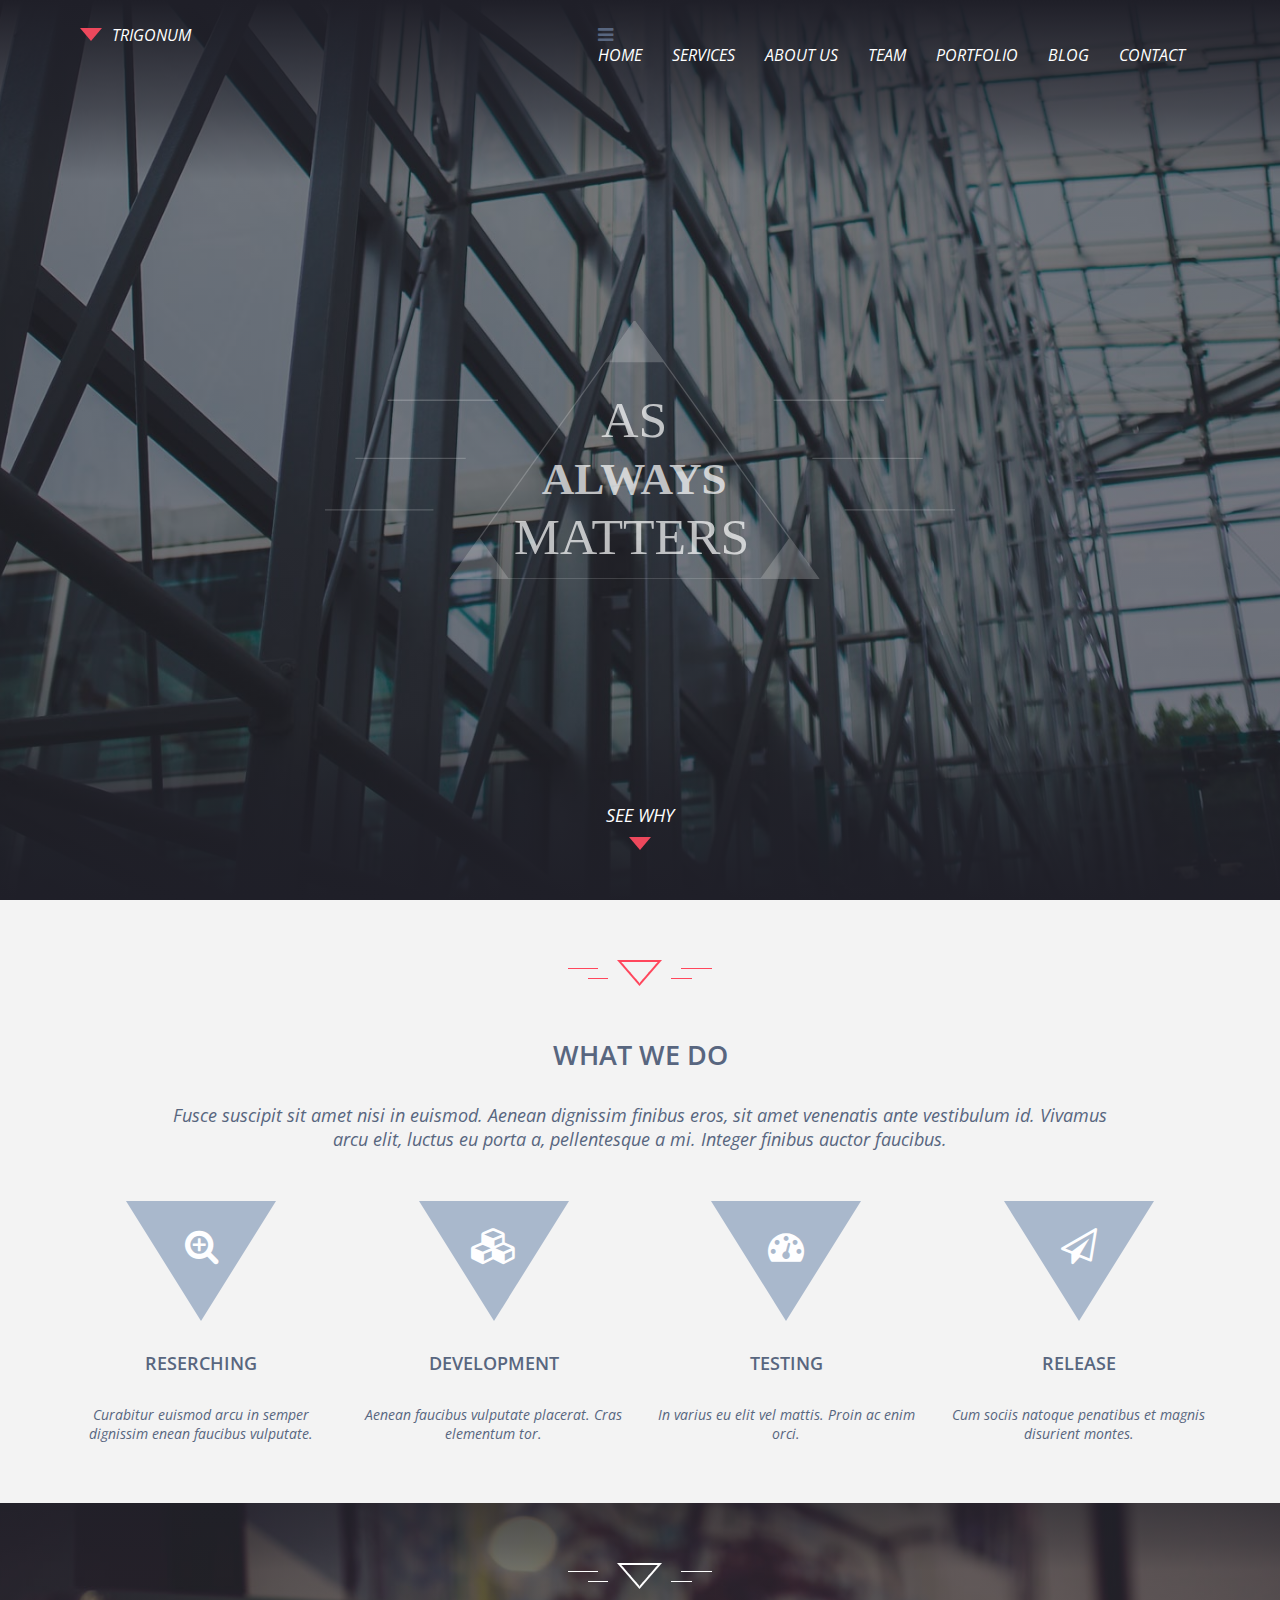
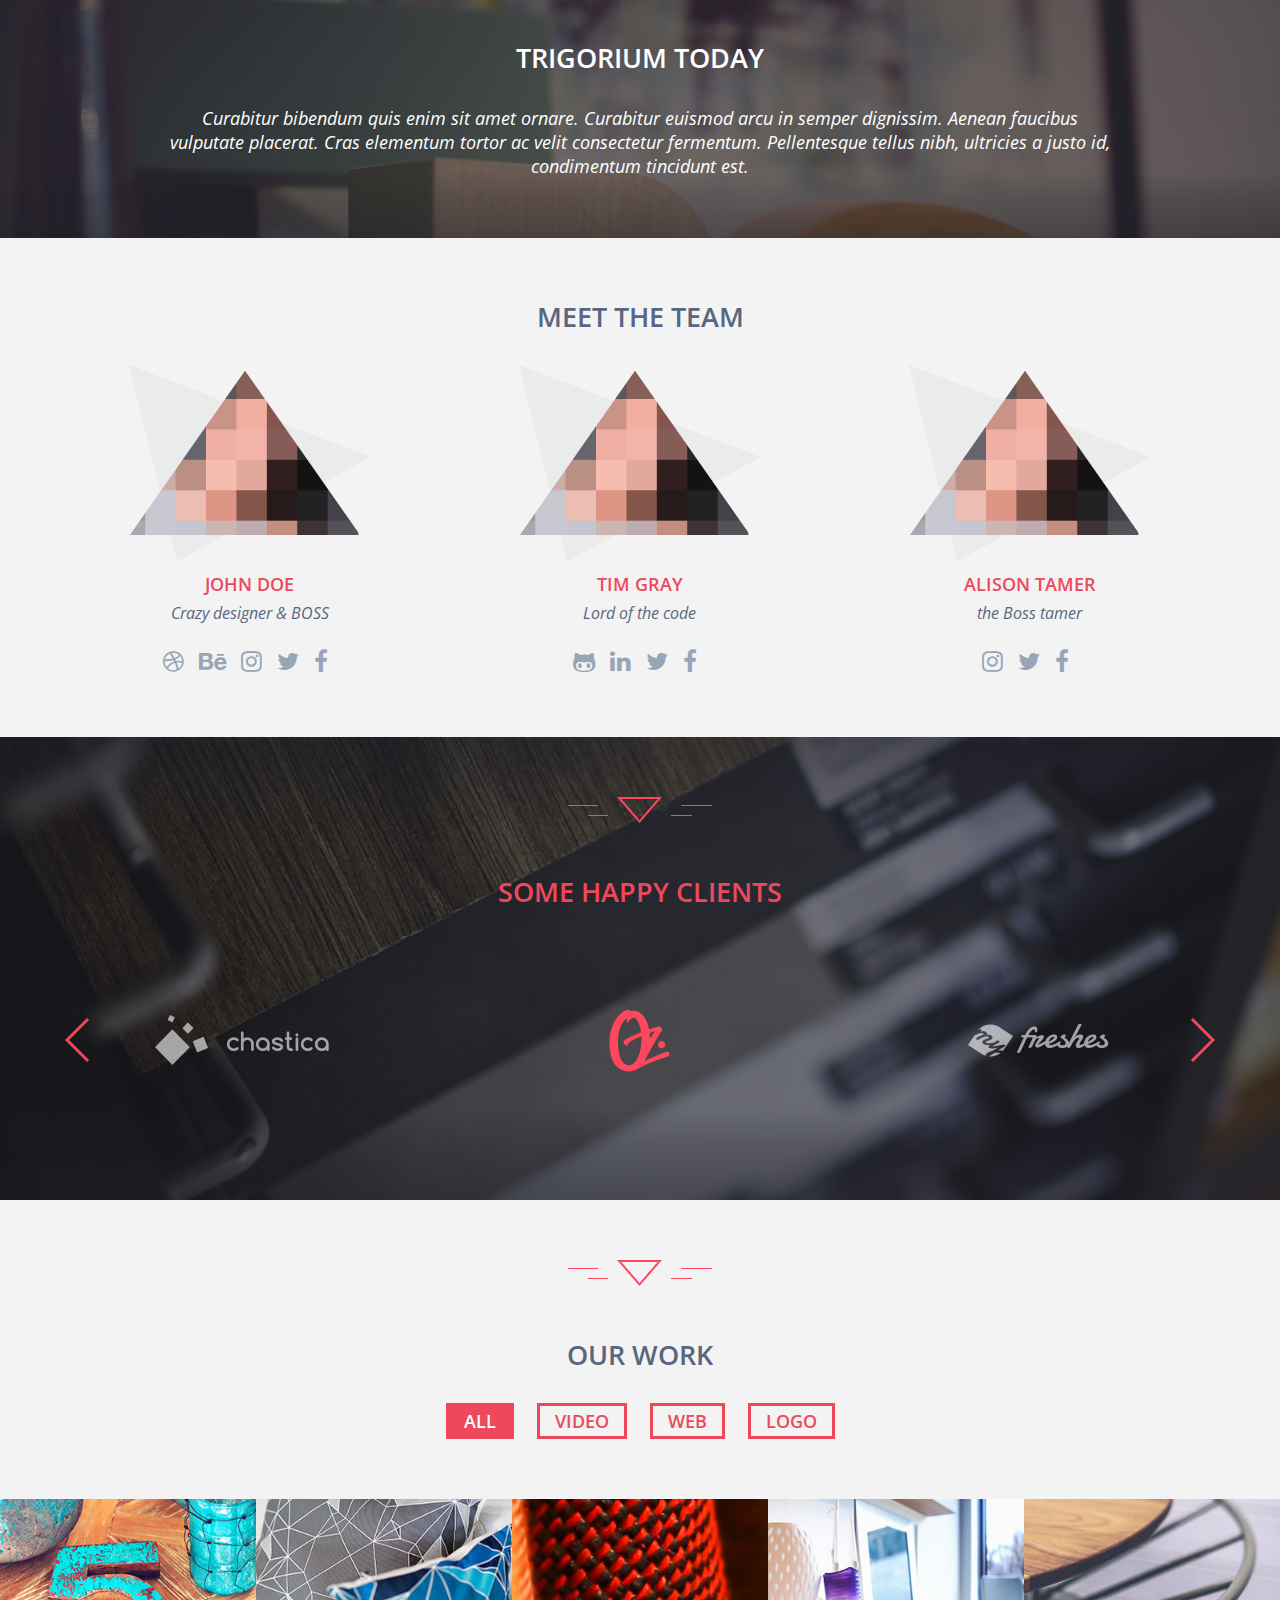
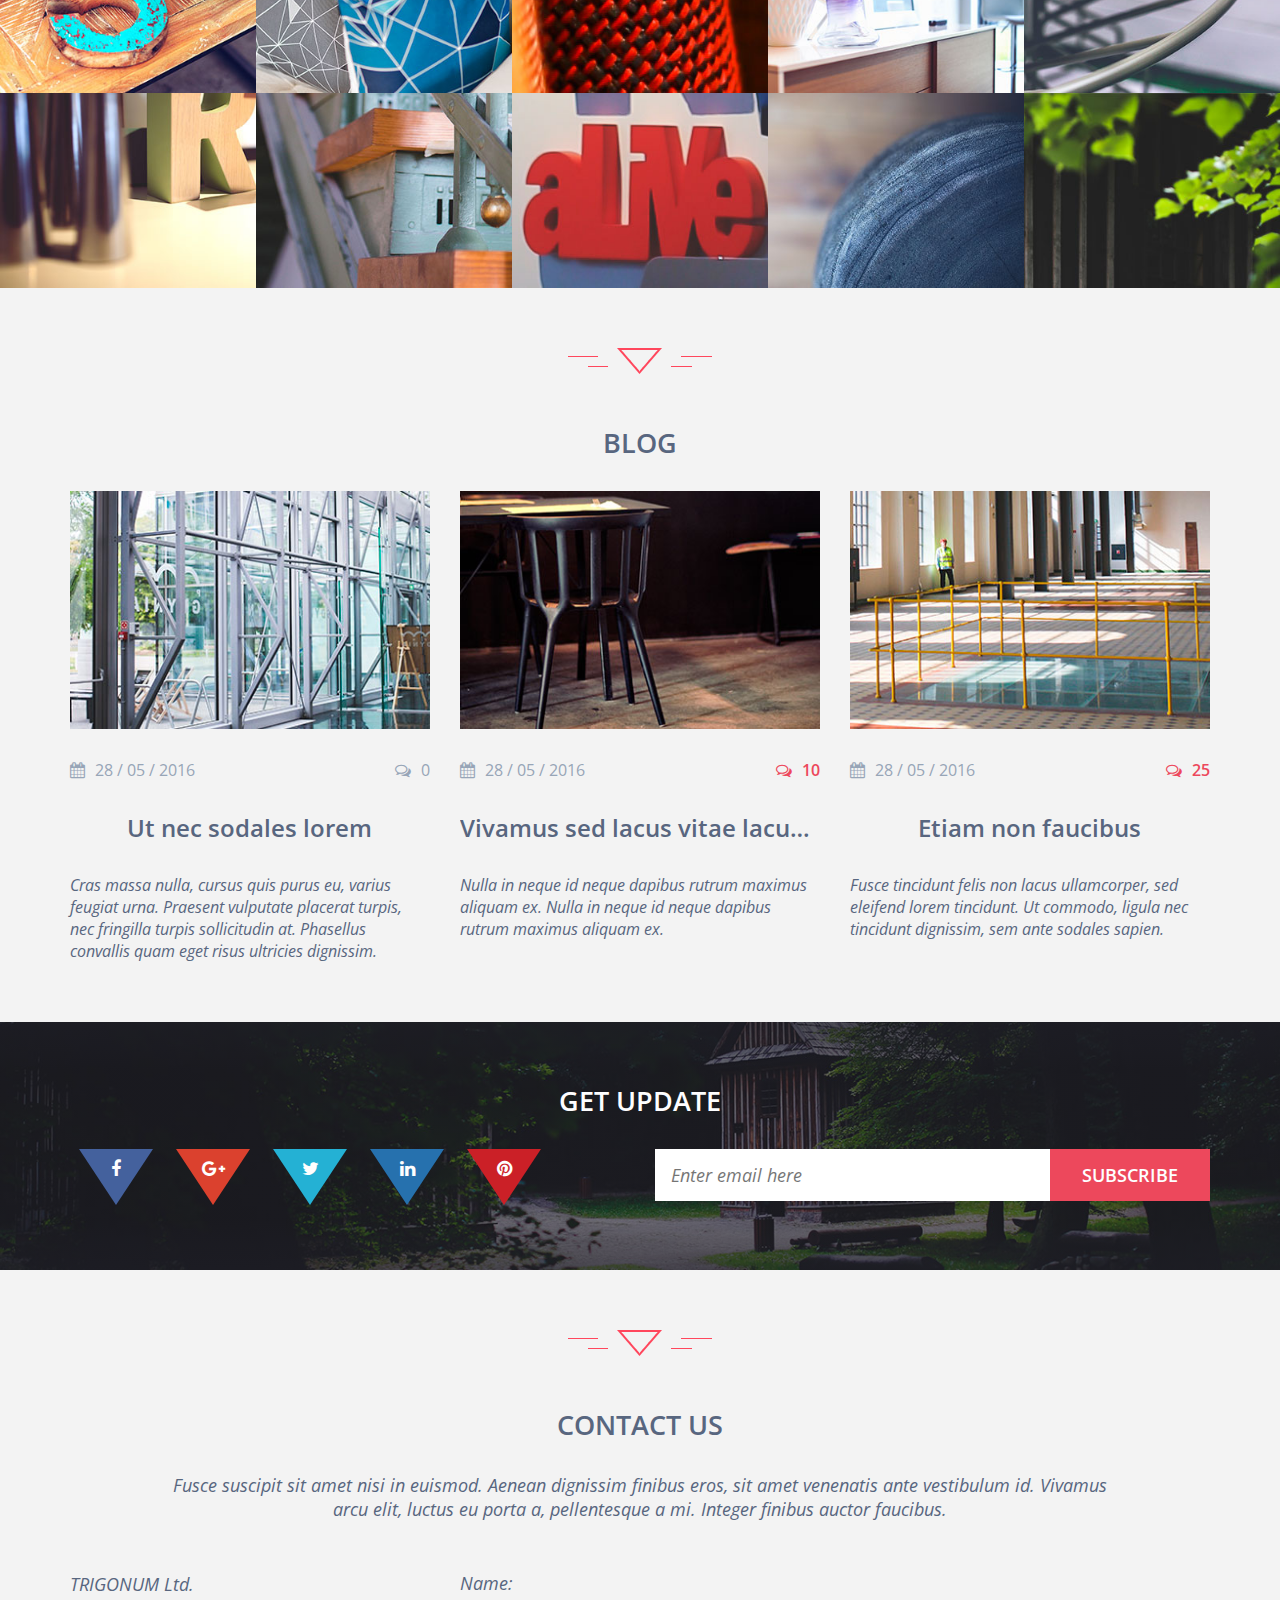
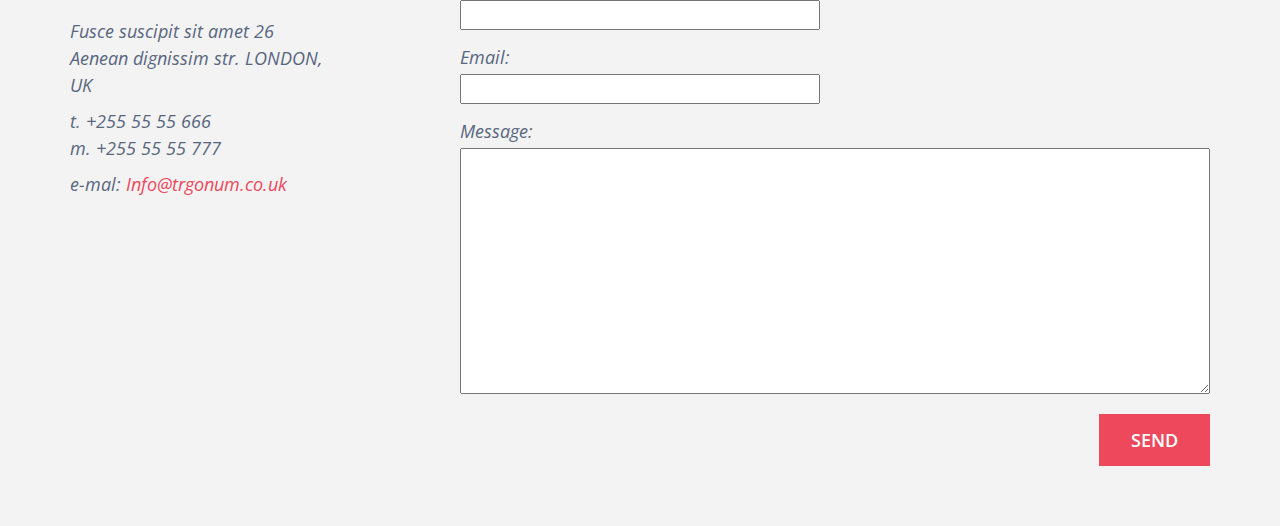
<file: index.html>
<!DOCTYPE html>
<html lang="en">
	<head>
		<meta charset="utf-8">
		<meta http-equiv="X-UA-Compatible" content="IE=edge">
		<meta name="viewport" content="width=device-width, initial-scale=1.0, maximum-scale=1.0, user-scalable=0" />
		
		<title>PSD to HTML</title>

		<link href="assets/css/normalize.css" rel="stylesheet">
		<link rel="stylesheet" href="assets/css/swiper.min.css">
		<link href="assets/css/style.css" rel="stylesheet">
		<link href="assets/css/font-awesome.min.css" rel="stylesheet">
		<link href='http://fonts.googleapis.com/css?family=Open+Sans:400,400italic,600' rel='stylesheet' type='text/css'>
		
	</head>
	<body>
	<div class="promo" id="home">
		<header id="header__menu">
			<div class="content">
				<div class="header__logo"><div class="header__logo__icon"></div>Trigonum</div>
				<nav>
				<div class="menu__mobile"><i class="fa fa-bars"></i>
					<ul class="menu">
						<li><a href="#home">Home</a></li>
						<li><a href="#services">Services</a></li>
						<li><a href="#about_us">About us</a></li>
						<li><a href="#team">Team</a></li>
						<li><a href="#portfolio">Portfolio</a></li>
						<li><a href="#blog">Blog</a></li>
						<li><a href="#contact">Contact</a></li>		
					</ul>
				</div>
				</nav>
			</div>
		</header>
		<div class="promo__logo"><img src="assets/images/logo.svg"></div>
		<div class="promo__continue">
			<span class="promo__continue__text">see why</span>
		<div class="promo__continue__icon"></div>
			</div>
	</div>
	<section id="services">
		<div class="content">
			<div class="devider devider--red"></div>
			<h2 class="section__title">What we do</h2>
			<p class="section__description">Fusce suscipit sit amet nisi in euismod. Aenean dignissim finibus eros, sit amet venenatis ante vestibulum id. Vivamus arcu elit, luctus eu porta a, pellentesque a mi. Integer finibus auctor faucibus.</p>
			<div class="services">
				<div class="row">
					<div class="col-3 service">
						<div class="service__icon">
							<div class="service__icon__inner">
								<i class="fa fa-search-plus"></i>
							</div>
						</div>
						<h4 class="service__title">Reserching</h4>
						<p class="service__description">Curabitur euismod arcu in semper dignissim enean faucibus vulputate.</p>
					</div>
					<div class="col-3 service">
						<div class="service__icon">
							<div class="service__icon__inner">
								<i class="fa fa-cubes"></i>
							</div>
						</div>
						<h4 class="service__title">Development</h4>
						<p class="service__description">Aenean faucibus vulputate placerat. Cras elementum tor.</p>
					</div>
					<div class="col-3 service">
						<div class="service__icon">
							<div class="service__icon__inner">
								<i class="fa fa-dashboard"></i>
							</div>
						</div>
						<h4 class="service__title">Testing</h4>
						<p class="service__description">In varius eu elit vel mattis. Proin ac enim orci.</p>
					</div>
					<div class="col-3 service">
						<div class="service__icon">
							<div class="service__icon__inner">
								<i class="fa fa-send-o"></i>
							</div>
						</div>
						<h4 class="service__title">Release</h4>
						<p class="service__description">Cum sociis natoque penatibus et magnis disurient montes.</p>
					</div>
				</div><!--End Row-->
			</div><!--End Services-->
		</div><!--End Content-->
	</section>
	<section class="bg bg__about text__color--white" id="about_us">
		<div class="content">
			<div class="devider devider--white"></div>
			<h2 class="section__title">Trigorium today</h2>
			<p class="section__description">Curabitur bibendum quis enim sit amet ornare. Curabitur euismod arcu in semper dignissim. Aenean faucibus vulputate placerat. Cras elementum tortor ac velit consectetur fermentum. Pellentesque tellus nibh, ultricies a justo id, condimentum tincidunt est.</p>
		</div>
	</section>
	<section id="team">
		<div class="content">
			<h2 class="section__title">Meet the team</h2>
			<div class="team">
				<div class="row">
					<div class="col-4 member">
						<div class="member__avatar__bg">
							<div class="member__avatar__box">
								<div class="member__avatar__mask">
									<div class="member__avatar"></div>
								</div>					
							</div>
						</div>
						<h4 class="member__name">John Doe</h4>
						<p class="member__career">Crazy designer & BOSS</p>
						<div class="member__social">
							<i class="member__social__icon fa fa-dribbble"></i>
							<i class="member__social__icon fa fa-behance"></i>
							<i class="member__social__icon fa fa-instagram"></i>
							<i class="member__social__icon fa fa-twitter"></i>
							<i class="member__social__icon fa fa-facebook"></i>
						</div>
					</div>
					<div class="col-4 member">
						<div class="member__avatar__bg">
							<div class="member__avatar__box">
								<div class="member__avatar__mask">
									<div class="member__avatar"></div>
								</div>					
							</div>
						</div>
						<h4 class="member__name">Tim Gray</h4>
						<p class="member__career">Lord of the code</p>
						<div class="member__social">
							<i class="member__social__icon fa fa-github-alt"></i>
							<i class="member__social__icon fa fa-linkedin"></i>
							<i class="member__social__icon fa fa-twitter"></i>
							<i class="member__social__icon fa fa-facebook"></i>
						</div>
					</div>
					<div class="col-4 member">
						<div class="member__avatar__bg">
							<div class="member__avatar__box">
								<div class="member__avatar__mask">
									<div class="member__avatar"></div>
								</div>					
							</div>
						</div>
						<h4 class="member__name">Alison Tamer</h4>
						<p class="member__career">the Boss tamer</p>
						<div class="member__social">
							<i class="member__social__icon fa fa-instagram"></i>
							<i class="member__social__icon fa fa-twitter"></i>
							<i class="member__social__icon fa fa-facebook"></i>
						</div>
					</div>
				</div><!--End Row-->		
			</div><!--End Team-->
		</div><!--End Content-->
	</section>
	<section class="bg bg__our-clients text__color--red">
			<div class="devider devider--red"></div>
			<h2 class="section__title ">Some happy clients</h2>
			<div class="clients">
				<div class="swiper-wrapper">
		            <div class="swiper-slide"><img src="assets/images/chastica.png" class="client"></div>
		            <div class="swiper-slide"><img src="assets/images/outlinez.png" class="client"></div>
		            <div class="swiper-slide"><img src="assets/images/myfreshes.png" class="client"></div>
		            <div class="swiper-slide"><img src="assets/images/daisyclean.png" class="client"></div>
				</div>
					<div class="swiper-button-next"></div>
	        		<div class="swiper-button-prev"></div>
			</div>
	</section>
	<section id="portfolio">
		<div class="content">
			<div class="devider devider--red"></div>
			<h2 class="section__title">Our work</h2>
			<div class="portfolio__sort">
				<button class="portfolio__button button">All</button>
				<button class="portfolio__button portfolio__button--filter button">Video</button>
				<button class="portfolio__button portfolio__button--filter button">Web</button>
				<button class="portfolio__button portfolio__button--filter button">Logo</button>
			</div>
		</div><!--End Content-->
		<div class="portfolio__items clearfix">
			<div class="portfolio__item">
				<img src="assets/images/portfolio__item--1.jpg">
				<div class="portfolio__item__overlay">
					<div class="portfolio__item__corner portfolio__item__corner--top-left">
						<a href="#"><i class="portfolio__item__icon fa fa-eye"></i></a>
					</div>
					<div class="portfolio__item__corner portfolio__item__corner--top-right">
						<a href="#"><i class="portfolio__item__icon fa fa-link"></i></a>
					</div>
				</div>
			</div>
			<div class="portfolio__item">
				<img src="assets/images/portfolio__item--2.jpg">
				<div class="portfolio__item__overlay">
					<div class="portfolio__item__corner portfolio__item__corner--top-left">
						<a href="#"><i class="portfolio__item__icon fa fa-eye"></i></a>
					</div>
					<div class="portfolio__item__corner portfolio__item__corner--top-right">
						<a href="#"><i class="portfolio__item__icon fa fa-link"></i></a>
					</div>
				</div>
			</div>
			<div class="portfolio__item">
				<img src="assets/images/portfolio__item--3.jpg">
				<div class="portfolio__item__overlay">
					<div class="portfolio__item__corner portfolio__item__corner--top-left">
						<a href="#"><i class="portfolio__item__icon fa fa-eye"></i></a>
					</div>
					<div class="portfolio__item__corner portfolio__item__corner--top-right">
						<a href="#"><i class="portfolio__item__icon fa fa-link"></i></a>
					</div>
				</div>
			</div>
			<div class="portfolio__item">
				<img src="assets/images/portfolio__item--4.jpg">
				<div class="portfolio__item__overlay">
					<div class="portfolio__item__corner portfolio__item__corner--top-left">
						<a href="#"><i class="portfolio__item__icon fa fa-eye"></i></a>
					</div>
					<div class="portfolio__item__corner portfolio__item__corner--top-right">
						<a href="#"><i class="portfolio__item__icon fa fa-link"></i></a>
					</div>
				</div>			</div>
			<div class="portfolio__item">
				<img src="assets/images/portfolio__item--5.jpg">
				<div class="portfolio__item__overlay">
					<div class="portfolio__item__corner portfolio__item__corner--top-left">
						<a href="#"><i class="portfolio__item__icon fa fa-eye"></i></a>
					</div>
					<div class="portfolio__item__corner portfolio__item__corner--top-right">
						<a href="#"><i class="portfolio__item__icon fa fa-link"></i></a>
					</div>
				</div>
			</div>
			<div class="portfolio__item">
				<img src="assets/images/portfolio__item--6.jpg">
				<div class="portfolio__item__overlay">
					<div class="portfolio__item__corner portfolio__item__corner--top-left">
						<a href="#"><i class="portfolio__item__icon fa fa-eye"></i></a>
					</div>
					<div class="portfolio__item__corner portfolio__item__corner--top-right">
						<a href="#"><i class="portfolio__item__icon fa fa-link"></i></a>
					</div>
				</div>			
			</div>
			<div class="portfolio__item">
				<img src="assets/images/portfolio__item--7.jpg">
				<div class="portfolio__item__overlay">
					<div class="portfolio__item__corner  portfolio__item__corner--top-left">
						<a href="#"><i class="portfolio__item__icon fa fa-eye"></i></a>
					</div>
					<div class="portfolio__item__corner portfolio__item__corner--top-right">
						<a href="#"><i class="portfolio__item__icon fa fa-link"></i></a>
					</div>
				</div>
			</div>
			<div class="portfolio__item">
				<img src="assets/images/portfolio__item--8.jpg">
				<div class="portfolio__item__overlay">
					<div class="portfolio__item__corner portfolio__item__corner--top-left">
						<a href="#"><i class="portfolio__item__icon fa fa-eye"></i></a>
					</div>
					<div class="portfolio__item__corner portfolio__item__corner--top-right">
						<a href="#"><i class="portfolio__item__icon fa fa-link"></i></a>
					</div>
				</div>
			</div>
			<div class="portfolio__item">
				<img src="assets/images/portfolio__item--9.jpg">
				<div class="portfolio__item__overlay">
					<div class="portfolio__item__corner portfolio__item__corner--top-left">
						<a href="#"><i class="portfolio__item__icon fa fa-eye"></i></a>
					</div>
					<div class="portfolio__item__corner portfolio__item__corner--top-right">
						<a href="#"><i class="portfolio__item__icon fa fa-link"></i></a>
					</div>
				</div>
			</div>
			<div class="portfolio__item">
				<img src="assets/images/portfolio__item--10.jpg">
				<div class="portfolio__item__overlay">
					<div class="portfolio__item__corner portfolio__item__corner--top-left">
						<a href="#"><i class="portfolio__item__icon fa fa-eye"></i></a>
					</div>
						<div class="portfolio__item__corner portfolio__item__corner--top-right">
							<a href="#"><i class="portfolio__item__icon fa fa-link"></i></a>
						</div>
				</div>
			</div>
		</div><!--End Portfolio Items-->
	</section>
	<section id="blog">
		<div class="content">
			<div class="devider devider--red"></div>
			<h2 class="section__title">Blog</h2>
				<div class="blog__items clearfix">
				<div class="row">
					<div class="blog__item col-4">
						<div class="blog__item__image"><img src="assets/images/blog__item__image-1.jpg"></div>
						<div class="blog__item__info clearfix">
							<div class="blog__item__date">
								<i class="blog__item__info__icon fa fa-calendar"></i>28 / 05 / 2016
							</div>
							<div class="blog__item__comment">
								<i class="blog__item__info__icon fa fa-comments-o"></i>0
							</div>
						</div>
						<h3 class="blog__item__title">Ut nec sodales lorem</h3>
						<p class="blog__item__description">Cras massa nulla, cursus quis purus eu, varius feugiat urna. Praesent vulputate placerat turpis, nec fringilla turpis sollicitudin at. Phasellus convallis quam eget risus ultricies dignissim.</p>
					</div>
					<div class="blog__item col-4">
						<div class="blog__item__image"><img src="assets/images/blog__item__image-2.jpg"></div>
						<div class="blog__item__info clearfix">
							<div class="blog__item__date">
								<i class="blog__item__info__icon fa fa-calendar"></i>28 / 05 / 2016
							</div>
							<div class="blog__item__comment blog__item__comment--higlight">
								<i class="blog__item__info__icon fa fa-comments-o"></i>10
							</div>
						</div>
						<h3 class="blog__item__title">
							Vivamus sed lacus vitae lacus cursus fringilla
						</h3>
						<p class="blog__item__description">Nulla in neque id neque dapibus rutrum maximus aliquam ex.  Nulla in neque id neque dapibus rutrum maximus aliquam ex.</p>
					</div>
					<div class="blog__item col-4">
						<div class="blog__item__image"><img src="assets/images/blog__item__image-3.jpg"></div>
						<div class="blog__item__info clearfix">
							<div class="blog__item__date">
								<i class="blog__item__info__icon fa fa-calendar"></i>28 / 05 / 2016
							</div>
							<div class="blog__item__comment blog__item__comment--higlight">
								<i class="blog__item__info__icon fa fa-comments-o"></i>25
							</div>
						</div>
						<h3 class="blog__item__title">Etiam non faucibus</h3>
						<p class="blog__item__description">Fusce tincidunt felis non lacus ullamcorper, sed eleifend lorem tincidunt. Ut commodo, ligula nec tincidunt dignissim, sem ante sodales sapien.</p>
					</div>
				</div><!--End row-->
			</div><!--End Blog Items-->
		</div><!--End Content-->
	</section>
	<section class="bg bg__subscribe" id="subscribe">
		<div class="content">
			<h2 class="section__title text__color--white">Get update</h2>
			<div class="subscribe">
				<div class="row">
					<div class="subscribe__icons col-6">
						<div class="subscribe__icon subscribe__icon--facebook">
							<div class="subscribe__icon__inner"><i class="fa fa-facebook"></i></div>
						</div>
						<div class="subscribe__icon subscribe__icon--google-plus">
							<div class="subscribe__icon__inner"><i class="fa fa-google-plus"></i></div>
						</div>
						<div class="subscribe__icon subscribe__icon--twitter">
							<div class="subscribe__icon__inner"><i class="fa fa-twitter"></i></div>
						</div>
						<div class="subscribe__icon subscribe__icon--linkedin">
							<div class="subscribe__icon__inner"><i class="fa fa-linkedin"></i></div>
						</div>
						<div class="subscribe__icon subscribe__icon--pinterest">
							<div class="subscribe__icon__inner"><i class="fa fa-pinterest"></i></div>
						</div>
					</div>
					<div class="subscribe__form col-6">
						<div  class="input__block">
								
								<input type="text" class="subscribe__input" placeholder="Enter email here">
						</div>
						<div class="button__block">
								<button class="subscribe__button button" >Subscribe</button>
							</div>
						
					</div>
				</div>
			</div>
		</div>
	</section>
	<section id=contact>
		<div class="content">
			<div class="devider devider--red"></div>
			<h2 class="section__title">Contact us</h2>
			<p class="section__description">Fusce suscipit sit amet nisi in euismod. Aenean dignissim finibus eros, sit amet venenatis ante vestibulum id. Vivamus arcu elit, luctus eu porta a, pellentesque a mi. Integer finibus auctor faucibus.</p>
		</div>
		<div class="contact">
			<div class="content">
				<div class="row">
					<div class="col-3 contact__info">
						<p class="contact__info__firm">TRIGONUM Ltd.</p>
						<p>Fusce suscipit sit amet 
						26 Aenean dignissim str.
						LONDON, UK</p>
						<p class="contact__info__tel">t. 	+255 55 55 666<br/>
						m. 	+255 55 55 777</p>
						<p>e-mal: <span class="text__color--red">Info@trgonum.co.uk</span></p>
					</div>
					<div class="col-1"><br/></div>
					<div class="contact__form col-8">
						<form action="get">
						<div class="row">
							<div class="col-6"><label>Name:</label>
							<input type="text" name="name"></div>
						</div>
						<div class="row">
							<div class="col-6"><label>Email:</label><input type="text" name="email"></div>
						</div>
						<div class="row">
							<div class="col-12"><label>Message:</label><textarea name="message" cols="10" rows="10"></textarea></div>
						</div>
						<div class="row">
							<div class="col-12"><button class="contact__form__button button">send</button></div>
						</div>
						</form>
					</div>
					</div>
				</div>
			</div>
		</div>
	</section>
	<style>
		.bg__about {
			background: linear-gradient( 180deg, rgba(31,31,40,0.8) 0%, rgba(31,31,40,0.72) 12%, rgba(31,31,40,0.63922) 20%, rgba(31,31,40,0.64) 50%, rgba(31,31,40,0.63922) 80%, rgba(31,31,40,0.72) 88%, rgba(31,31,40,0.8) 100%),url('assets/images/about.jpg') center no-repeat;
			background-size:cover;
			vertical-align: bottom;
		}
		.bg__our-clients {
			background: linear-gradient( 180deg, rgba(31,31,40,0.8) 0%, rgba(31,31,40,0.72) 12%, rgba(31,31,40,0.63922) 20%, rgba(31,31,40,0.64) 50%, rgba(31,31,40,0.63922) 80%, rgba(31,31,40,0.72) 88%, rgba(31,31,40,0.8) 100%),url('assets/images/our-clients.jpg') center no-repeat;
			background-size:cover;
			vertical-align: bottom;
		}
		.bg__subscribe {
			background: linear-gradient( 180deg, rgba(31,31,40,0.8) 0%, rgba(31,31,40,0.72) 12%, rgba(31,31,40,0.63922) 20%, rgba(31,31,40,0.64) 50%, rgba(31,31,40,0.63922) 80%, rgba(31,31,40,0.72) 88%, rgba(31,31,40,0.8) 100%),url('assets/images/subscribe.jpg') center no-repeat;
			background-size:cover;
			vertical-align: bottom;
		}
	</style>
	<!-- Swiper JS -->
    <script src="assets/js/swiper.min.js"></script>

    <!-- Initialize Swiper -->
    <script>
    var swiper = new Swiper('.clients', {
        slidesPerView: '3',
        nextButton: '.swiper-button-next',
        prevButton: '.swiper-button-prev',
        spaceBetween: 25,
        loop: true,
        breakpoints: {
            599: {
      			slidesPerView: 1,
      			spaceBetweenSlides: 10
    		},
		    768: {
		      slidesPerView: 2,
		      spaceBetweenSlides: 20
		    },
        }
        
    });
    //jquery version//
    /*
    $(window).scroll(function() {
		if ($(window).scrollTop() > window.innerHeight) {
				$('#header__menu').addClass('sticky');
		} else {
				$('header__menu').removeClass('sticky');
		}
    
	});*/
	/////////////
  	window.onscroll = function() {
  		var header = document.getElementById('header__menu');
  		var promoHeight = window.innerHeight;
		var scrollTop = window.pageYOffset || document.documentElement.scrollTop;
		if(scrollTop > header.offsetHeight && !header.classList.contains("sticky"))
		{
			header.classList.add("collapse");
		}
		else{
			header.classList.remove("collapse");
		}

		if (scrollTop > promoHeight){
			header.classList.add("sticky");
		}
		else{
			header.classList.remove("sticky");
		}
	}
	
    </script>
	</body>
	</html>
</file>
<file: assets/css/style.css>
* {
    box-sizing: border-box;
}
body, html{
	font-family: 'Open Sans', sans-serif;
	font-weight: 400;
	font-style: italic;
	font-size: 18px;
	color: #58667f;/* main text color*/
	min-width: 320px;
	min-height: 320px;
}
h1,h2,h3,h4,h5,h6 {
	font-weight: 600;
	font-style:normal;
	text-transform: uppercase;
}
h1,h2,h3,h4,p{
	margin: 0;
	padding: 0;
}
h1{
	font-size:1.7rem;
}
h2{
	font-size: 1.5rem;
}
h3{
	font-size: 1.333rem;
}
h4{
	font-size: 1rem;
}
h5{
	font-size: 0.889rem;
}
h6{
	font-size:0.778rem;
}
.text__color--main{
	color:#58667f;
}
.text__color--mutted{
	color: #97a5b7;
}
.text__color--red{
	color:#ed485c;
}
.text__color--white{
	color:#fefeff;
}
img{
	vertical-align:bottom;
}
.col-1 {
	width: 8.33%;
}
.col-2 {
	width: 16.66%;
}
.col-3 {
	width: 25%;
}
.col-4 {
	width: 33.33%;
}
.col-5 {
	width: 41.66%;
}
.col-6 {
	width: 50%;
}
.col-7 {
	width: 58.33%;
}
.col-8 {
	width: 66.66%;
}
.col-9 {
	width: 75%;
}
.col-10 {
	width: 83.33%;
}
.col-11 {
	width: 91.66%;
}
.col-12 {
	width: 100%;
}
[class*="col-"] {
    float: left;
    padding:0 15px;
}
.row{
	margin-left:-15px;
	margin-right:-15px;
	display: block;
}
.row::after {
    content: "";
    clear: both;
    display: block;
}
.clearfix:after {
  content:"";
  display:block;
  clear:both;
}
header{
	position: absolute;
	top:15px;
	width: 100%;
	padding: 7px;
	z-index: 100;
}

.content{
	min-width: 320px;
	max-width: 1170px;
	padding:0 15px;
	margin:0 auto;
}
/* main styles end */

/* 			Promo: 			 */
.promo{
	height: 100vh;
	background: linear-gradient( 180deg, rgb(31,31,40) 0%, rgba(31,31,40,0.8) 12%, rgba(31,31,40,0.6) 20%, rgba(31,31,40,0.6) 50%, rgba(31,31,40,0.6) 80%, rgba(31,31,40,0.8) 88%, rgb(31,31,40) 100%),url("../images/promo_bg.jpg") center no-repeat;
	background-size: cover;
	overflow: hidden;
	vertical-align: bottom;
}
/* 			End Promo: 			 */
/* 			Menu 		 		 */

.header__logo{
	display:inline-block;
	font-size: 16px;
	color:#fff;
	text-transform: uppercase;
}
.header__logo__icon{
	display: inline-block;
	width: 0;
	height: 0;
	border-left: 11px solid transparent;
	border-right: 11px solid transparent;
	border-top: 13px solid #ed485c;
	margin:0 10px;
}
nav{
	float:right;
}
.menu{
	display: block;
	padding: 0;
	margin:0;
	line-height: 16px;
	color: #fff;
	text-transform: uppercase;
}
.menu li{
	font-size: 0.889rem;
	list-style: none;
	display: inline-block;
	margin-right: 25px;
}
.menu li a{
	color: #fff;
	text-decoration: none;
}
.menu li a:hover{
	color:#ed485c;
}
.menu__mobile__title{
	display: none;
	padding: 10px;
	font-size: 1rem;
	font-weight: 600;
}
.menu__mobile__title__icon{
	margin-right:.5rem;
}
.menu__mobile__toogle{
	display: none;
	float:right;
	color: #fefeff;
}
.menu__mobile__title{
	display:none;
}


/* 			End Menu 			 */
.promo__logo{
	width: 70vh;/* this is not bug, this is hack:)*/
	position: absolute;
    top: 50%;  /* position the top  edge of the element at the middle of the parent */
    left: 50%; /* position the left edge of the element at the middle of the parent */
    transform: translate(-50%, -50%);
}
.promo__logo img{
	width: inherit;
}
.promo__continue{
	position: absolute;
	bottom:50px;
	left:50%;
	transform: translate(-50%);
	color:#fefeff;
	text-transform: uppercase;
}
.promo__continue__icon{
	width: 0;
	height: 0;
	border-left: 11px solid transparent;
	border-right: 11px solid transparent;
	border-top: 13px solid #ed485c;
	margin:10px auto 0;
}
.devider{
	height: 26px;
	width: 144px;
	display: inline-block;
	margin-bottom: 50px;
	vertical-align:bottom;
}
.devider--red{
	background: url('../images/devider--red.png')no-repeat;
}
.devider--white{
	background: url('../images/devider--white.png')no-repeat;
}
.button{
	border: 0;
	display: inline-block;
    padding: 0 32px;
    line-height: 52px;
    background: #ed485c;
    color: #fefeff;
    text-align: center;
    text-decoration: none;
    text-transform: uppercase;
    font-size: 1rem;
    font-weight: 600;
    font-style: normal;
}
section{
	padding: 60px 0;
	background: #f3f3f3;
	text-align:center;
}
.section__title{
	font-size: 1.5rem;
	margin-bottom: 30px;
}
.section__description{
	font-size: 1rem;
	padding: 0 100px ;
}
/*		Services 	*/
.services{
 margin-top: 50px;
}
.service__icon{
	position: relative;
	display: inline-block;
	font-size: 2rem;
	color:#fefeff;
	border-left: 75px solid transparent;
	border-right: 75px solid transparent;
	border-top: 120px solid #a9b8cc;
	margin-bottom: 30px;
	vertical-align: bottom;
}
.service__icon__inner{
	text-align: center;
	width: 150px;
    position: absolute;
    top: -100px;
    left: -75px;
}
.service__description{
	margin-top:30px;
	font-size: 0.778rem;
}
.service:hover .service__icon{
	border-top-color:#ed485c;
	cursor: pointer;
}
.service:hover .service__title{
	color: #ed485c;
	cursor: pointer;
}
/*		End    Services 	*/
/*		Team                */
.team{
 
 }
 .member__avatar{
	position: absolute;
	width: 200%;
	height: 200%;
	top: -50%;
	left: -50%;
	z-index: -1;
	background: url(../images/avatar_1.png);
	background-size: 62%;
	background-position: center top;
	transform: skew(-10deg,-10deg) rotate(-45deg) ;
 }
 .member__avatar__bg{
	position: relative;
    display: inline-block;
    height: 196px;
    width: 242px;
    background: url('../images/avatar__bg.png')no-repeat;
    background-size: contain;
}
.member__avatar__box{
	display: inline-block;
    width: 230px;
    height: 180px;
    overflow: hidden;
    position: absolute;
    top: -10px;
    left: 0px; 
}
.member__avatar__mask{
	position: relative;
    overflow: hidden;
    transform: rotate(45deg) skew(10deg,10deg);
    width: 200px;
    height: 200px;
    margin: 82px 0 0 16px;
}
.member__name{
	color:#ed485c;
	line-height: 2;
}
.member__career{
	font-size: 0.889rem;
}
.member__social{
	font-size: 1.333rem;
	color:#97a5b7;
	margin-top: 20px;
}
.member__social__icon{
	margin-right: .5rem;
}
/*    End Member    */
/*    Clients        */
.clients{
	height: 200px;
	max-width: 1170px;
	margin: 0 auto;
	position: relative;
	overflow: hidden;
}
.swiper-slide {
    text-align: center;
    font-size: 18px;
    /* Center slide text vertically */
    display: -webkit-box;
    display: -ms-flexbox;
    display: -webkit-flex;
    display: flex;
    -webkit-box-pack: center;
    -ms-flex-pack: center;
    -webkit-justify-content: center;
    justify-content: center;
    -webkit-box-align: center;
    -ms-flex-align: center;
    -webkit-align-items: center;
    align-items: center;
}
.swiper-button-prev{
	top: 50%;
	background-image:url("data:image/svg+xml;charset=utf-8,%3Csvg%20xmlns%3D'http%3A%2F%2Fwww.w3.org%2F2000%2Fsvg'%20viewBox%3D'0%200%2027%2044'%3E%3Cpath%20d%3D'M0%2C22L22%2C0l2.1%2C2.1L4.2%2C22l19.9%2C19.9L22%2C44L0%2C22L0%2C22L0%2C22z'%20fill%3D'%23ed485c'%2F%3E%3C%2Fsvg%3E")
}
.swiper-button-next{
	top:50%;
	background-image: url("data:image/svg+xml;charset=utf-8,%3Csvg%20xmlns%3D'http%3A%2F%2Fwww.w3.org%2F2000%2Fsvg'%20viewBox%3D'0%200%2027%2044'%3E%3Cpath%20d%3D'M27%2C22L27%2C22L5%2C44l-2.1-2.1L22.8%2C22L2.9%2C2.1L5%2C0L27%2C22L27%2C22z'%20fill%3D'%23ed485c'%2F%3E%3C%2Fsvg%3E"); 
}

/*    End Clients    */
/*    Portfolio      */
.portfolio__button{
	border: 3px solid #ed485c;
    line-height: 30px;
    padding:0 15px;
    margin: 0 .5em; 
}
.portfolio__button:hover{
	border-color: #97a5b7!important;
	background: #97a5b7!important;
	color:#fefeff!important;
	cursor: pointer;
}
.portfolio__button--filter{
	border: 3px solid #ed485c;
	background: transparent;
	color:#ed485c;
}
.portfolio__items{
	margin: 60px auto -60px;
}
.portfolio__item{
	position:relative;
	float: left;
	width: 20%;
}
.portfolio__item img{
	width: 100%;
}
.portfolio__item__overlay{
	position: absolute;
	content:"";
	top:-1px;
	left:0;
	bottom: 0;
	right:0;
	width:100%;
	height:100%;
	background: rgba(237,72,92,0.8);
	display: none;
}
.portfolio__item:hover .portfolio__item__overlay{
	display: block;
}
.portfolio__item__corner{
	width: 0;
	height: 0;
	position: absolute;
	top:0;
	z-index: 10;
}
.portfolio__item__corner--top-left{
	left:0;
	border-top: 45px solid white; 
	border-right: 60px solid transparent;	

}
.portfolio__item__corner--top-left a{
	color:#ed485c;
}
.portfolio__item__corner--top-right{
	right:0;
	border-top: 45px solid #ed485c; 
	border-left: 60px solid transparent;
	color:#fefeff;	
}
.portfolio__item__corner--top-right a{
	color:#fefeff;
}
.portfolio__item__corner--top-left .portfolio__item__icon{
	position: absolute;
	top:-40px;
	left:7px;
}
.portfolio__item__corner--top-right .portfolio__item__icon{
	position: absolute;
	top:-40px;
	right:7px;
}
.portfolio__item__corner .portfolio__item__icon{
	font-size: 1rem;
}
/*    End Portfolio  */
.blog__item__image{
	margin-bottom:30px;
}
.blog__item__image img{
	width: 100%;
}
.blog__item__info{
	font-size: 0.889rem;
	color:#97a5b7;
	font-style: normal ;
	margin-bottom: 30px;
}
.blog__item__date{
	float:left;
}
.blog__item__comment{
	float:right;
}
.blog__item__comment--higlight{
	color:#ed485c;
	font-weight: 600;
}
.blog__item__info .blog__item__info__icon{
	margin-right:10px;
}
.blog__item__title{
	text-transform: none;
	overflow: hidden;
    white-space: nowrap;
    text-overflow: ellipsis;
}
.blog__item__description{
	margin-top: 30px;
	font-size: 0.889rem;
	text-align: left;
}
/*    subscribe   */
.subscribe__icons{
	text-align: left;
}
.subscribe__icon{
	width: 0;
	height: 0;
	border-left: 37px solid transparent;
	border-right: 37px solid transparent;
	border-top: 56px solid transparent;
	margin:0 .5rem;
	font-size: 1rem;
	color:#fefefe;
	position: relative;
	display: inline-block;
}
.subscribe__icon__inner{
    position: absolute;
    bottom: 25px;
    left: -37px;
    width: 74px;
    text-align: center;
    font-size: 1rem;
}
.subscribe__icon--facebook{
	border-top-color: #44619d;
}
.subscribe__icon--google-plus{
	border-top-color: #db412e;
}
.subscribe__icon--twitter{
	border-top-color: #24b1d4;
}
.subscribe__icon--linkedin{
	border-top-color: #2671ae;
}
.subscribe__icon--pinterest{
	border-top-color: #cb2027;
}
.subscribe__form{
	display:table;
	vertical-align:bottom;
}
.subscribe__form .input__block{
	display:table-cell;
}
.subscribe__form .button__block{
	display:table-cell; 
	width:1px;
}
.subscribe__form [class*="col-"] {
    float: left;
    padding:0;
}
.subscribe__form input{
	display:inline-block;
	border:0;
    padding: 0 16px;
    line-height: 52px;
    width: 100%;
}
.contact{
	margin-top:50px;
}
.contact__info{
	text-align: left;
	line-height: 1.5em;
}
.contact__info__firm{
	margin-bottom: 20px;
}
.contact__info__tel{
	padding:.5em 0;
}
.contact__form input, textarea{
	width:100%;
	margin-bottom:15px;
}
.contact__form label{
	display: block;
    max-width: 100%;
    margin-bottom: 5px;
    text-align: left;
}
.contact__form__button{
	float:right;
}

@media screen and (max-width: 1223px){
	.menu__mobile__toogle{
		display:block;
	}
	.menu{
		position: fixed;
		top: 0;
		right: -150px;
		width: 150px;
		height: 100%;
		background: rgba(31,31,40,1);
		z-index: 100;
		font-size: 0.889rem;
	}
	.menu__mobile__title{
		display:block;
	}
	.menu ul{
		border-top: 1px solid #151515;
		border-bottom: 1px solid #454545;
	}
	.menu li{
		text-align: right;
		padding-right:7.5px; 
		display: block;
		border-top: 1px solid #454545;
		border-bottom: 1px solid #151515;
		margin:0;
	}
	.menu li a{

		display: block;
		padding: 10px;
		text-decoration: none;
	}
	section{
		padding: 30px 0; 
	}
	.section__description{
		padding:0 30px;
	}
	.devider{
		margin-bottom: 30px;
	}
	.portfolio__items {
    	margin: 30px auto -30px;
	}
}
@media screen and (orientation:landscape) and (max-width: 1223px){
	.promo__logo{
		width: 100vh;/* this is not bug, this is hack:)*/ 
	}
	.promo__continue{
		bottom:10px;
	}
}
@media screen and (orientation:portrait){
	.promo__logo{
		width: 90vw;
	}
}
@media screen  and (max-width: 599px){
	[class*="col-"] {
		float:none;
    	width: 100%;
	}
	.team [class*="col-"], .services [class*="col-"], .blog__items [class*="col-"]{
		padding: 30px 15px;
	}
	.service__description{
		padding:0 30px;
		margin-top: 15px;
	}
	.service:nth-child(odd), .member:nth-child(even),.blog__item:nth-child(even), .contact__info{
		background: rgba(0,0,0,.03);
	}
	.portfolio__item{
		width:50%;
	}
	.portfolio__button {
	    font-size: 0.8rem;
	    margin: 0 0.2em;
	    padding: 0 11px;
	}
	.subscribe__form{
		display:block;
	}
	.subscribe__form .input__block{
		display:block;
	}
	.subscribe__form .button__block{
		display: block;
		width:initial;
	}
	.subscribe__form input{
		width:300px;
	}
	.subscribe__button{
		margin-top: 30px;
	}
	.subscribe [class*="col-"] {
	    padding: 10px;
	}
	.subscribe__icon{
		border-width: 35px 24px 0; /* Толщина границы */
		margin: 0 3px;
	}
	.subscribe__icons{
		text-align: center;
	}
	.subscribe__icon__inner{
		width: 48px;
		top: -32px;
    	left: -24px;
    	font-size: 0.779rem;
	}
	.contact__info{
		padding-top: 1em;
		padding-bottom: 1em;
	}
	.contact__form__button{
		float:none;
	}
}
@media screen and (min-width: 600px) and (max-width: 1223px){
	body,html{
		font-size: 15px;
	}
	.service__icon{
		border-width: 80px 50px 0; /* Толщина границы */
	}
	.service__icon__inner{
		width: 100px;
		top: -75px;
    	left: -50px;
	}
	.member__avatar__bg{
		height: 147px;
    	width: 174px;
	}
	.member__avatar__box{    
    	width: 189px;
    	height: 180px;
	    top: -55px;
	    left: -10px;
	}
	.member__avatar__mask{
	    transform: rotate(45deg) skew(15deg,15deg);
	    width: 150px;
	    height: 150px;
	    margin: 105px 0 0 16px;
	}
	.subscribe__icon{
		border-width: 35px 24px 0; /* Толщина границы */
		margin: 0 3px;
	}
	.subscribe__icons{
		text-align: center;
		float:none;
		width: 512px;
		margin: 0 auto;
	}
	.subscribe__icon__inner{
		width: 48px;
		top:  -30px;
    	left: -24px;
    	font-size: 0.779rem;
	}
	
	.subscribe__form{
		float:none;
		width: 512px;
		margin: 15px auto 0;
	}
}
</file>
